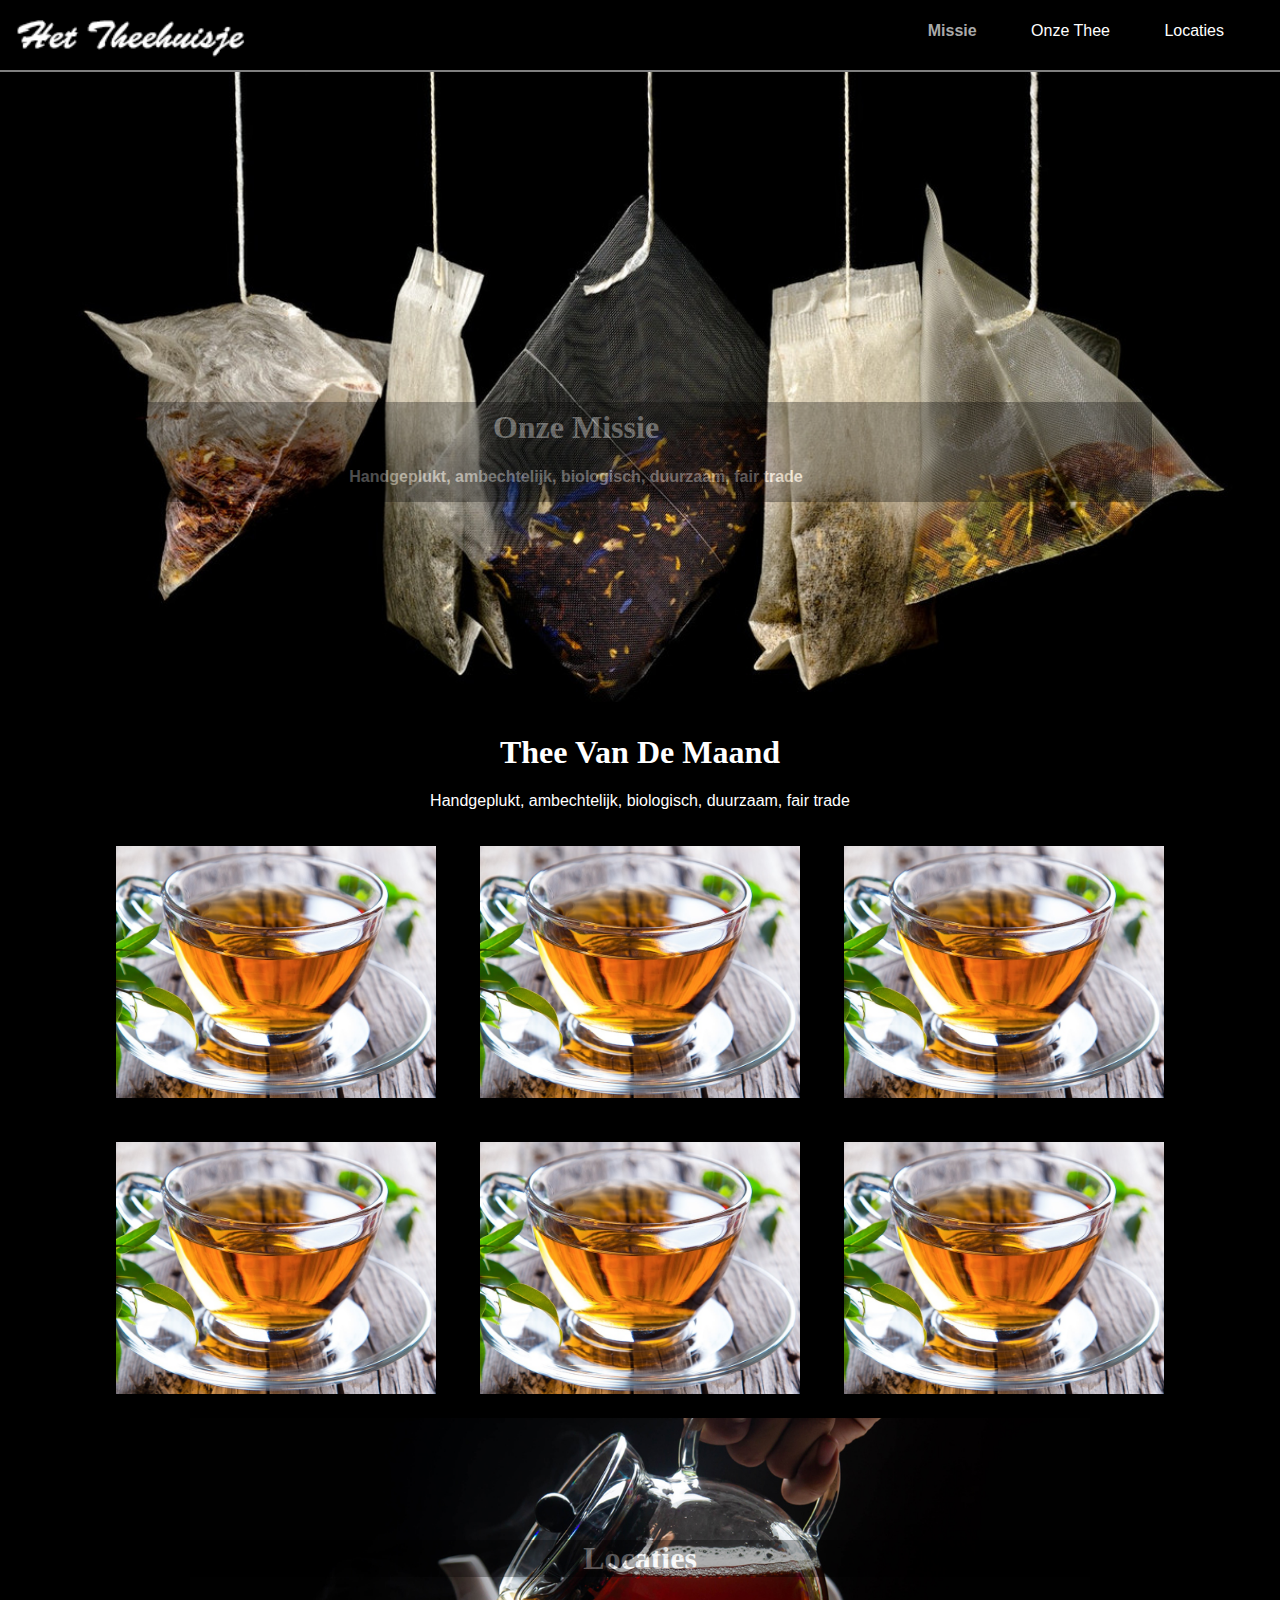
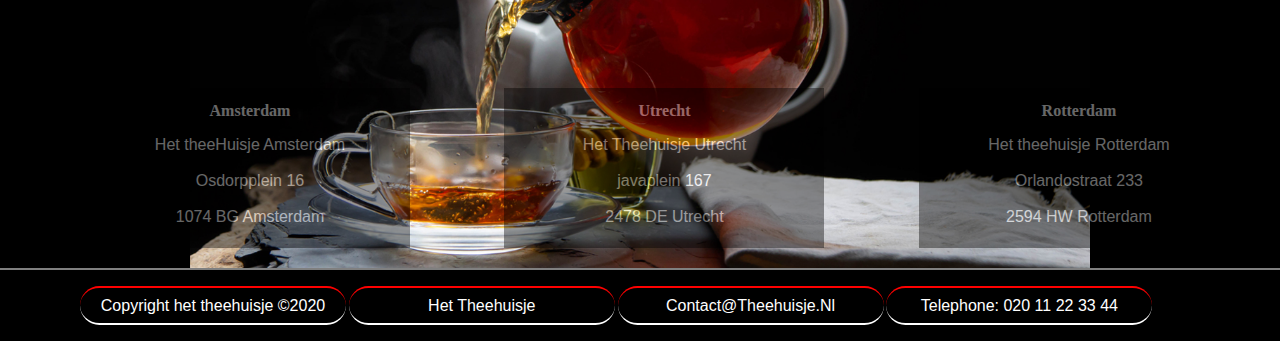
<file: index.html>
<!-- eindeopdracht techgrounds, created by Selim Elsaify  -->
<!DOCTYPE html>
<html lang="en">
    <head>
     <meta charset="utf-8">
    <meta name="description" content="description of Tech ground assignment for the first round">
    <meta name="viewport" content="width=device-width, initial-scale=1.0, minimum-scale=1.0, maximum-scale=1.0, user-scalable= yes">
    <title>Theehuis Amsterdam | Utrecht | Rotterdam</title> 
    <!-- ccs sheets -->
    <link href="./css/minified-css.css" rel="stylesheet" type="text/css">
    </head>
    <body>
        <header>
        <div id="heroimage"> 
        <!-- start nav bar -->
        <nav>
        <ul>
        <li><a href="pages/missie.html" class="selected">Missie</a></li>
        <li><a href="../index.html">Onze thee</a></li>
        <li><a href="pages/locaties.html">Locaties</a></li>
        </ul> 
        </nav></div>
        </header>

        <!-- hero image -->
        <main id="superHero">
        <section id="one">
        <div id="four">
        <h1>Onze missie</h1>
        <p>Handgeplukt, ambechtelijk, biologisch, duurzaam, fair trade</p>
        </div>
        </section>

        <!-- start cards -->
        <section id="two">
        <h1>Thee van de maand</h1>
        <p>Handgeplukt, ambechtelijk, biologisch, duurzaam, fair trade</p> 
        <div class="card"><h3><a href="#">Gember Thee</a></h3></div>
        <div class="card"><h3><a href="#">Groene Thee</a></h3></div>
        <div class="card"> <h3><a href="#">Munt Thee</a></h3></div>
        <div class="card"><h3><a href="#">Zwarte Thee</a></h3></div>
        <div class="card"><h3><a href="#">Apple Thee</a></h3></div>
        <div class="card"><h3><a href="#">Rooibos Thee</a></h3></div>
        </section>

        <!-- start locaties -->
        <section id="three">
        <h1>Locaties</h1> 
        <div class="col">
        <h2>Amsterdam</h2>
        <p>Het theeHuisje Amsterdam<br><br> Osdorpplein 16 <br><br> 1074 BG Amsterdam<br><br></p>
        </div>
        <div class="col">
        <h2>Utrecht</h2>
        <p>Het Theehuisje Utrecht <br><br> javaplein 167 <br><br> 2478 DE Utrecht<br><br></p>
        </div>
        <div class="col">
        <h2>Rotterdam</h2>
        <p>Het theehuisje Rotterdam<br><br> Orlandostraat 233 <br><br> 2594 HW Rotterdam <br><br></p>
        </div> 
        </section>
        <!-- end main content -->    
        </main>

        <!-- begin footer -->
        <footer>
        <p>Copyright het theehuisje &copy;2020</p> 
        <p>Het Theehuisje </p> 
        <p><a href="mailto:contact@theehuisje.nl">contact@theehuisje.nl</a></p>
        <p>Telephone:  <telephone>020 11 22 33 44</telephone></p>
        </footer>
    </body>        
</html>
</file>
<file: css/minified-css.css>
html{font-size:100%}*{background-color:#000;font-family:verdana,sans-serif,Arial;font-size:1rem;color:#fff;text-decoration:none}body{background-position:center center;background-size:cover;background-repeat:no-repeat;box-sizing:border-box;margin:0 auto;scroll-behavior:smooth}h1,h2,h3,h4,h5,h6{font-family:"Trebuchet MS",Times;font-weight:700}h1{font-size:2em;text-align:center;text-transform:capitalize}a:link,a:visited{text-decoration:none;text-transform:capitalize}a:active,a:hover{text-decoration:underline;text-transform:uppercase;color:red;font-size:1rem;line-height:1.2rem}#heroimage{height:70px;background-image:url(../images/logo.png);background-repeat:no-repeat;background-size:contain;background-position:top left;border-bottom:2px solid grey}nav{height:40px;text-align:right;float:right;clear:left}ul{padding:5px;margin-left:50px;list-style-type:none;width:60vw;border:1px solid #000;border-radius:10px;display:inline-block;text-align:right}ul li{display:inline-block;padding-right:50px;text-align:center;height:.2rem;text-align:right}ul li a:hover{color:#fff;font-size:1rem;font-weight:700;text-decoration:underline;cursor:pointer}#one{width:100vw;height:70vh;background-image:url(../images/thee-bg.jpg);background-repeat:no-repeat;background-size:cover;background-position:center center;overflow:hidden;margin-bottom:2rem}#four{margin-top:330px;background-color:rgba(255,255,255);opacity:.3;width:90%}#one h1,#one p{margin-left:5rem;margin:0 auto;text-align:center;font-weight:700;line-height:50px}#two{text-align:center}.selected{color:#a9a9a9;font-weight:700}.card{width:25%;height:28vh;display:inline-block;margin:20px;background-image:url(../images/munt-thee.jpg);background-repeat:no-repeat;background-size:cover;background-position:center;overflow:hidden}.card h3{margin-top:330px}#three{padding-top:100px;padding-bottom:20px;background-image:url(../images/locaties-bg.jpg);background-repeat:no-repeat;background-size:contain;background-position:center center;overflow:hidden;clear:both}#three h1{opacity:.3}.col{width:25%;min-width:15%;height:10rem;display:inline-block;text-align:center;margin-left:90px;margin-top:90px;opacity:.4;background-blend-mode:lighten}footer{height:15px;font-size:10px;line-height:15px;font-weight:400;padding-bottom:1rem;margin-bottom:1rem;border-top:2px solid grey}footer p{display:inline-block;width:20%;text-align:center;padding:10px 5px;border-top:2px solid red;border-bottom:2px solid #fff;border-radius:25px}footer p:first-child{margin-left:5rem}
</file>
